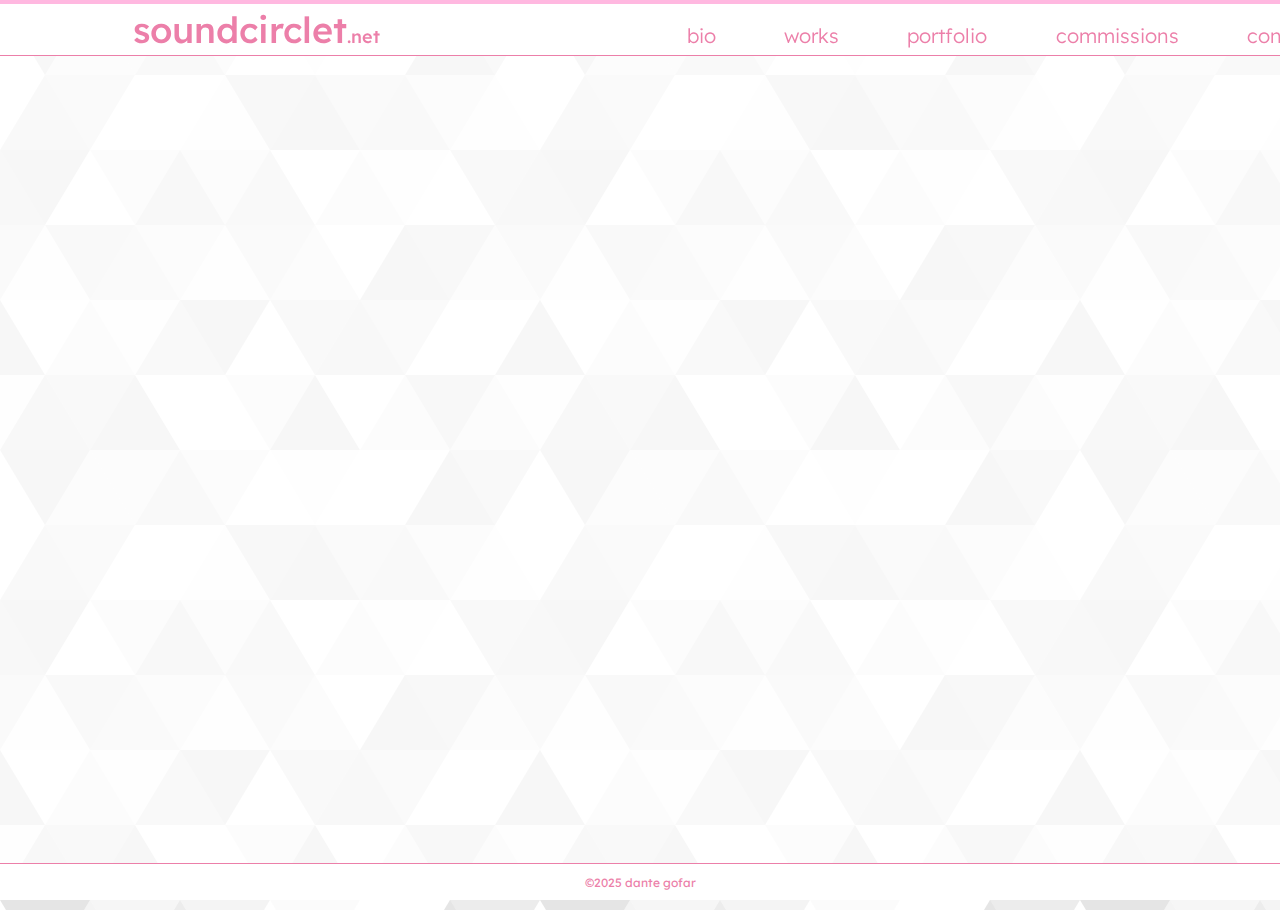
<file: index.html>
<!DOCTYPE html>
<html>
  <head>
    <title>SoundCirclet Music</title>
    <!-- loading google fonts-->
    <link rel="preconnect" href="https://fonts.googleapis.com">
    <link rel="preconnect" href="https://fonts.gstatic.com" crossorigin>
    <link href="https://fonts.googleapis.com/css2?family=Lexend:wght@100..900&family=Montserrat:ital,wght@0,100..900;1,100..900&family=Roboto:ital,wght@0,100..900;1,100..900&display=swap" rel="stylesheet">
    
    <!-- loading stylesheets-->
    <link rel="stylesheet" href="styles/general.css">
    <link rel="stylesheet" href="styles/header.css">
    <link rel="stylesheet" href="styles/home.css">
    <link rel="stylesheet" href="styles/animation.css">

  </head>
  <body>
    <header class="header">
      <div class="logo-container">
        <a href="index.html" class="website-logo">soundcirclet<span style="font-size: 18px;">.net</a></span>
      </div>
        <nav class="header-navbar">
          <a href="biography.html" class="header-button">bio</a>
          <a href="works.html" class="header-button">works</a>
          <a href="portfolio.html" class="header-button">portfolio</a>
          <a href="commissions.html" class="header-button">commissions</a>
          <a href="contact.html" class="header-button">contact</a>
        </nav>
    </header>

    <main>
      <div class="grid-container">
        <div class="textbox-1">
          <div class="body-title">soundcirclet music</div>
          <p class="body-subtitle">dante gofar - media composer / music producer</p>
          <div class="body-graphic">
            <span class="square-figure-1"></span>
          </div>
          <p class="body-paragraph">
            I'm dante, composer and sound designer for visual media.
            <br>
            I also produce music under the alias "SoundCirclet".
            <br>
            This is the official website for all of my music-related work.
            <br>
            Site will be updated regularly.
          </p>
        </div>

        <div class="textbox-2">
           <div class="spotify-player">
           </div>
        </div>
      </div>
      <div class="background-fill"></div>
    </main>

    <footer>
      <p>©2025 dante gofar</p>
    </footer>

  </body>
</html>
</file>
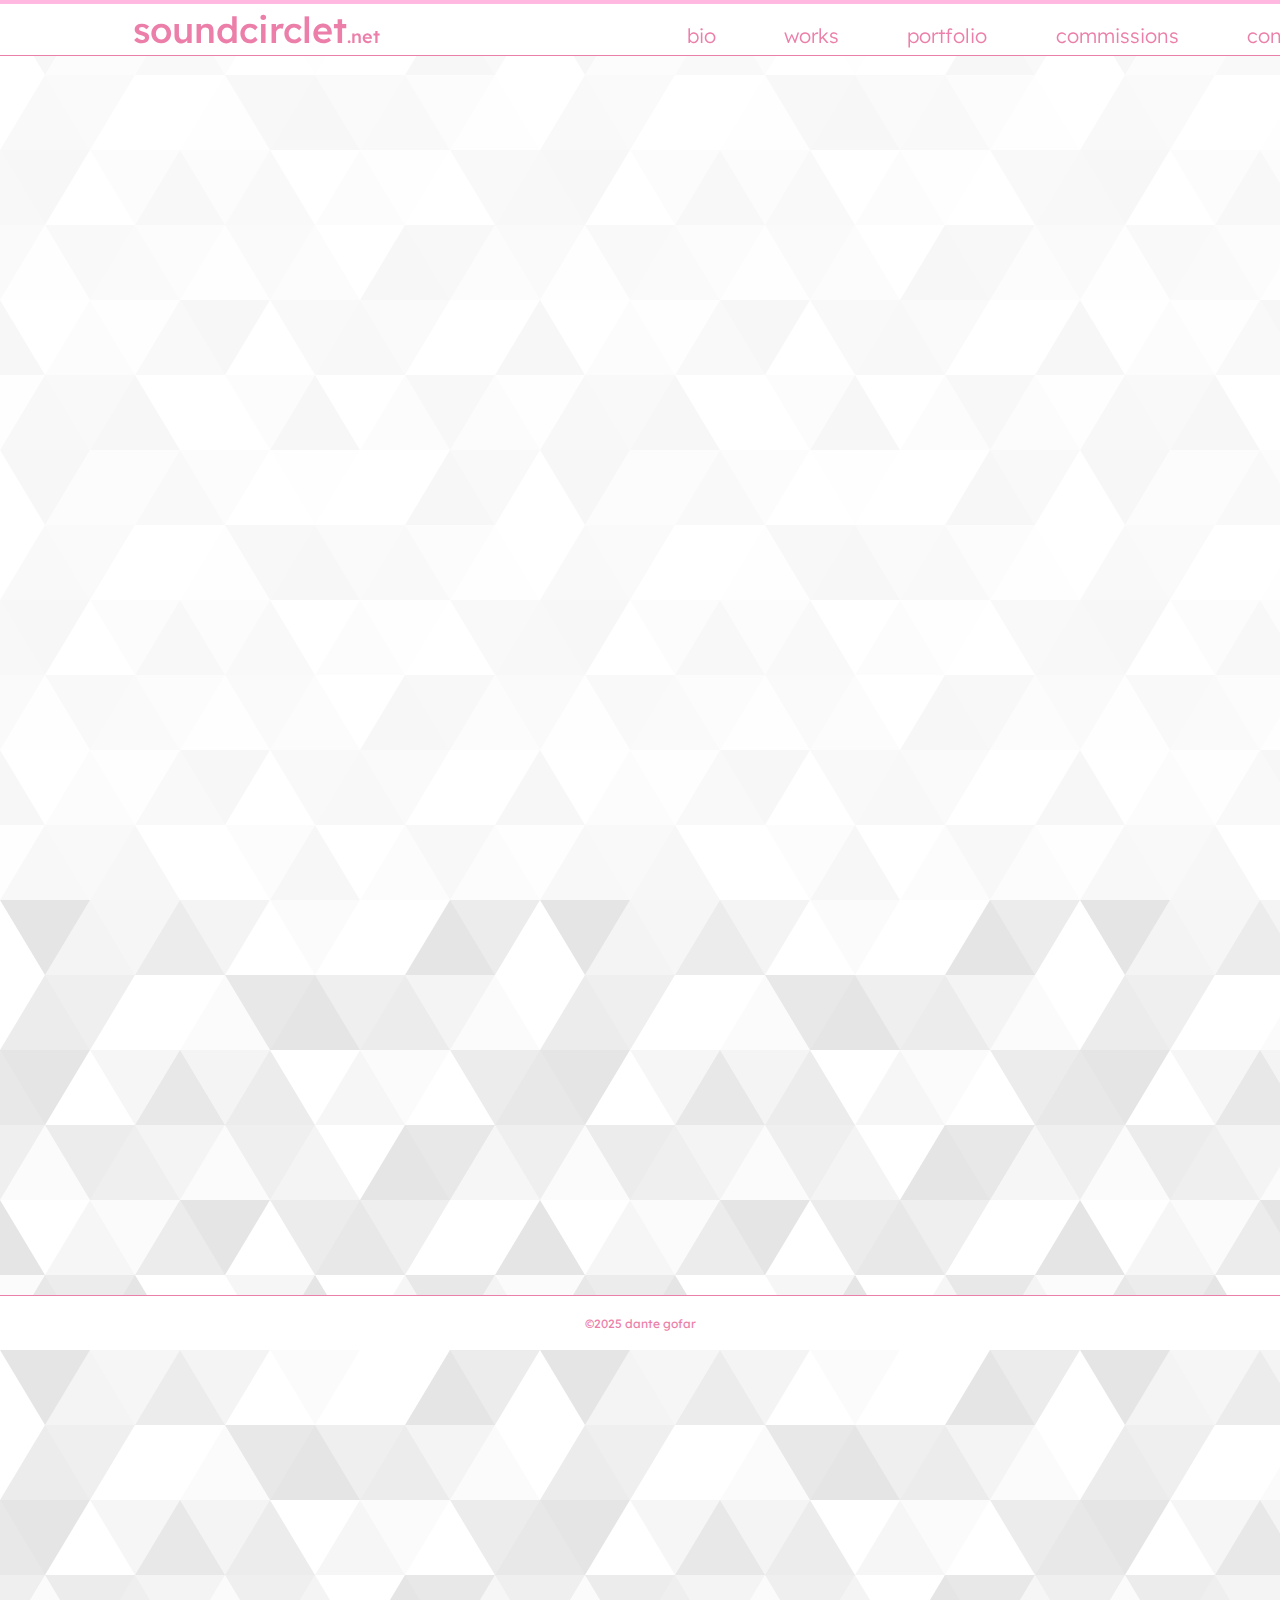
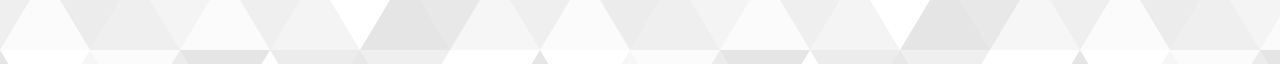
<file: biography.html>
<!DOCTYPE html>
<html>
  <head>
    <title>SoundCirclet Music</title>
    <!-- loading google fonts-->
    <link rel="preconnect" href="https://fonts.googleapis.com">
    <link rel="preconnect" href="https://fonts.gstatic.com" crossorigin>
    <link href="https://fonts.googleapis.com/css2?family=Lexend:wght@100..900&family=Montserrat:ital,wght@0,100..900;1,100..900&family=Roboto:ital,wght@0,100..900;1,100..900&display=swap" rel="stylesheet">
    
    <!-- loading stylesheets-->
    <link rel="stylesheet" href="styles/general.css">
    <link rel="stylesheet" href="styles/header.css">
    <link rel="stylesheet" href="styles/bio.css">
    <link rel="stylesheet" href="styles/animation.css">

  </head>
  <body>
    <header class="header">
      <div class="logo-container">
        <a href="index.html" class="website-logo">soundcirclet<span style="font-size: 50%;">.net</span></a>
      </div>
        <nav class="header-navbar">
          <a href="biography.html" class="header-button">bio</a>
          <a href="works.html" class="header-button">works</a>
          <a href="portfolio.html" class="header-button">portfolio</a>
          <a href="commissions.html" class="header-button">commissions</a>
          <a href="contact.html" class="header-button">contact</a>
        </nav>
    </header>

    <div class="page-transition">
    </div>

    <main>
      <div class="grid-container">
        <div class="textbox-1">
          <div class="body-title">biography</div>
          <p class="body-subtitle">All about me!</p>
          <div class="body-graphic">
            <span class="square-figure-1"></span>
          </div>
          <p class="body-paragraph">
            dante gofar is a composer and music producer from Jakarta, Indonesia. His music blurs the lines between acoustic and electronic, seamlessly blending elements of jazz, rock, folk, and EDM into his own unique, melody-driven style.
            <br>
            <br>
            His musical journey started in his childhood, where he was fed a steady diet of music from all over the world thanks to his parents. 
            Whether it was Indonesian pop songs, 2000s techno and trance, Celtic folk, french house and disco, music was always a part of his life 
            growing up, eventually lending to his versatility across different styles and genres. However, it was video game music that truly sparked 
            his passion for the craft and pushed him to pursue music composition as something that would later become more than just a hobby.
            <br>
            <br>
            As a music producer, he creates original electronic music under the alias "SoundCirclet".
            He has produced several works in the Japanese electronic music scene, including being featured in AD: TRANCE 7  and AD: TRANCE 9, 
            two installments in a series of trance compilation albums by Japanese independent record label Diverse System. His remix of Intergalactic 
            Bound by Yunosuke and CircusP won the grand prize of the MIKUEXPO 10th Anniversary Remix Contest, hosted by Crypton Future Media. 
            He can also be heard as part of the music video game UNBEATABLE [white label], for which he contributed a remix of the song Empty Diary by Peak Divide.
            <br>
            <br>
            Currently, he is composing the music for a number of independent video games, and is also 
            working on an upcoming album to be released under their original artist name, SoundCirclet in 2025.
            <br>
            <br>
            When not working as a composer or music producer, he is a performing drummer, percussionist, as well as an Irish whistle player.
          </p>
        </div>

        <div class="textbox-2">
           <div class="spotify-player">
           </div>
        </div>
        
      </div>
      <div class="background-fill"></div>
      
      <div class="scrolling-text-container">
        <div class="scrolling-text">
          <div class="scrolling-text-track">biography biography biography biography</div>
        </div>
      </div>
      
    </main>

    <footer>
      <p>©2025 dante gofar</p>
    </footer>

  </body>
</html>
</file>
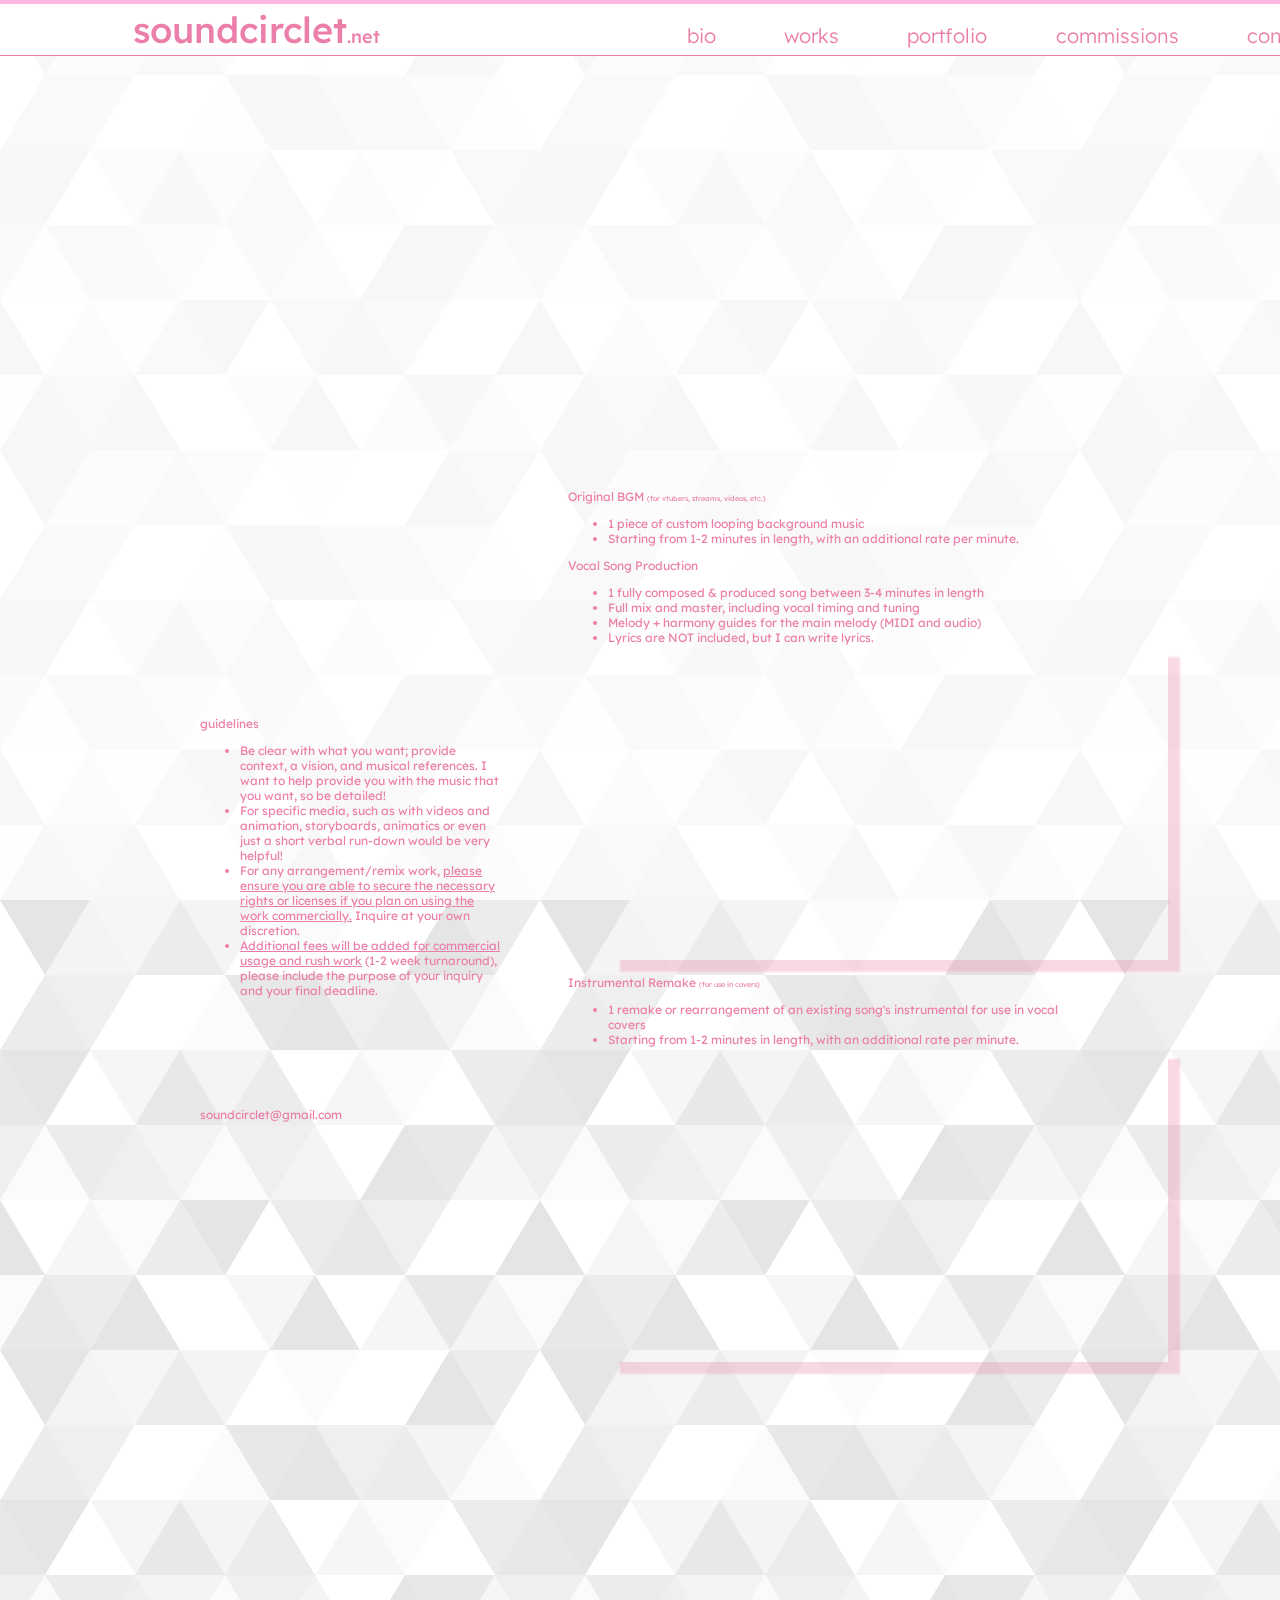
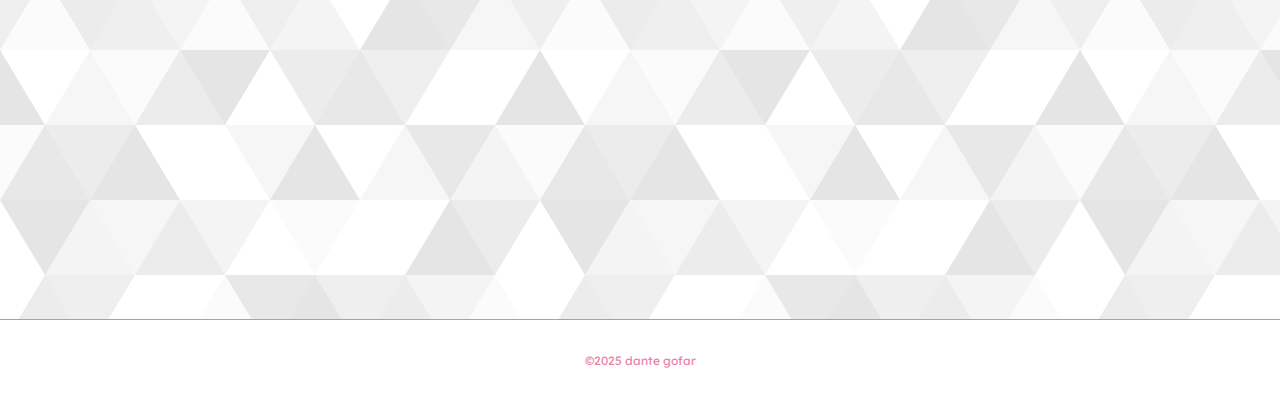
<file: commissions.html>
<!DOCTYPE html>
<html>
  <head>
    <title>SoundCirclet Music</title>
    <!-- loading google fonts-->
    <link rel="preconnect" href="https://fonts.googleapis.com">
    <link rel="preconnect" href="https://fonts.gstatic.com" crossorigin>
    <link href="https://fonts.googleapis.com/css2?family=Lexend:wght@100..900&family=Montserrat:ital,wght@0,100..900;1,100..900&family=Roboto:ital,wght@0,100..900;1,100..900&display=swap" rel="stylesheet">
    
    <!-- loading stylesheets-->
    <link rel="stylesheet" href="styles/general.css">
    <link rel="stylesheet" href="styles/header.css">
    <link rel="stylesheet" href="styles/commissions.css">
    <link rel="stylesheet" href="styles/animation.css">

  </head>
  <body>
    <header class="header">
      <div class="logo-container">
        <a href="index.html" class="website-logo">soundcirclet<span style="font-size: 50%;">.net</span></a>
      </div>
        <nav class="header-navbar">
          <a href="biography.html" class="header-button">bio</a>
          <a href="works.html" class="header-button">works</a>
          <a href="portfolio.html" class="header-button">portfolio</a>
          <a href="commissions.html" class="header-button">commissions</a>
          <a href="contact.html" class="header-button">contact</a>
        </nav>
    </header>

    <div class="page-transition">
    </div>

    <main>
      <div class="grid-container">
        <div class="title-box">
          <div class="body-title">commissions</div>
            <p class="body-subtitle">Let's work together!</p>
              <div class="body-graphic">
                <span class="square-figure-1"></span>
              </div>
        </div>

        <div class="column-grid">
          <div class="textbox-1">
            <p class="body-header1">commission status: <span style="color: #7fec9a">open</span></p>
            <div class="body-graphic"></div>
            <p class="body-paragraph">
              Individual commission requests are <span style="font-weight:bold">open.</span><br>
              Incoming inquiries will be responded to as soon as possible.
            </p>
             <p class="body-header2">guidelines</p>
             <ul>
              <li>Be clear with what you want; provide context, a vision, and musical references. I want to help provide you with the music that you want, so be detailed!</li>
              <li>For specific media, such as with videos and animation, storyboards, animatics or even just a short verbal run-down would be very helpful!</li>
              <li>For any arrangement/remix work, <span style="text-decoration: underline;">please ensure you are able to secure the necessary rights or licenses if you plan on using the work commercially.</span> Inquire at your own discretion.</li>
              <li><span style="text-decoration: underline;">Additional fees will be added for commercial usage and rush work</span> (1-2 week turnaround), please include the purpose of your inquiry and your final deadline.</li>
            </ul>
            <p class="body-paragraph" style="font-size: 1.25rem; font-weight:400;">
              Please send all work and commission inquiries to:
            </p>
            <div class="contact-box">
              <a href="mailto:soundcirclet@gmail.com">soundcirclet@gmail.com</a>
            </div>

          </div>

          <div class="textbox-2">
            <p class="body-header1">commission services</p>
            <div class="body-graphic"></div>
            <p class="body-header2">Original BGM <span style="font-size: 60%">(for vtubers, streams, videos, etc.)</span></p>
              <ul> 
                <li>1 piece of custom looping background music</li>
                <li>Starting from 1-2 minutes in length, with an additional rate per minute.</li>
              </ul>
            <p class="body-header2">Vocal Song Production</p>
              <ul> 
                <li>1 fully composed & produced song between 3-4 minutes in length</li>
                <li>Full mix and master, including vocal timing and tuning</li>
                <li>Melody + harmony guides for the main melody (MIDI and audio)</li>
                <li>Lyrics are NOT included, but I can write lyrics.</li>
                <div class="video-example">
                  <iframe width="560" height="315" src="https://www.youtube.com/embed/84UfQLzYWws?si=JVmFxU1ySdh8m2T_" 
                  title="YouTube video player" frameborder="0" allow="accelerometer; autoplay; clipboard-write; 
                  encrypted-media; gyroscope; picture-in-picture; web-share" referrerpolicy="strict-origin-when-cross-origin" allowfullscreen>
                  </iframe>
                </div>
              </ul>
            <p class="body-header2">Instrumental Remake <span style="font-size: 60%">(for use in covers)</span></p>
              <ul> 
                <li>1  remake or rearrangement of an existing song's instrumental for use in vocal covers</li>
                <li>Starting from 1-2 minutes in length, with an additional rate per minute.</li>
                <div class="video-example">
                  <iframe width="560" height="315" src="https://www.youtube.com/embed/9dTFfCb-Huo?si=mdc-eqE2ZZUWjQTi" 
                  title="YouTube video player" frameborder="0" allow="accelerometer; autoplay; clipboard-write; 
                  encrypted-media; gyroscope; picture-in-picture; web-share" referrerpolicy="strict-origin-when-cross-origin" allowfullscreen>
                  </iframe>
                </div>
              </ul>
          </div>
        </div>
      </div>
      <div class="background-fill"></div>
      
      <div class="scrolling-text-container">
        <div class="scrolling-text">
          <div class="scrolling-text-track">commissions commissions commissions commissions</div>
        </div>
      </div>
      
    </main>

    <footer>
      <p>©2025 dante gofar</p>
    </footer>

  </body>
</html>
</file>
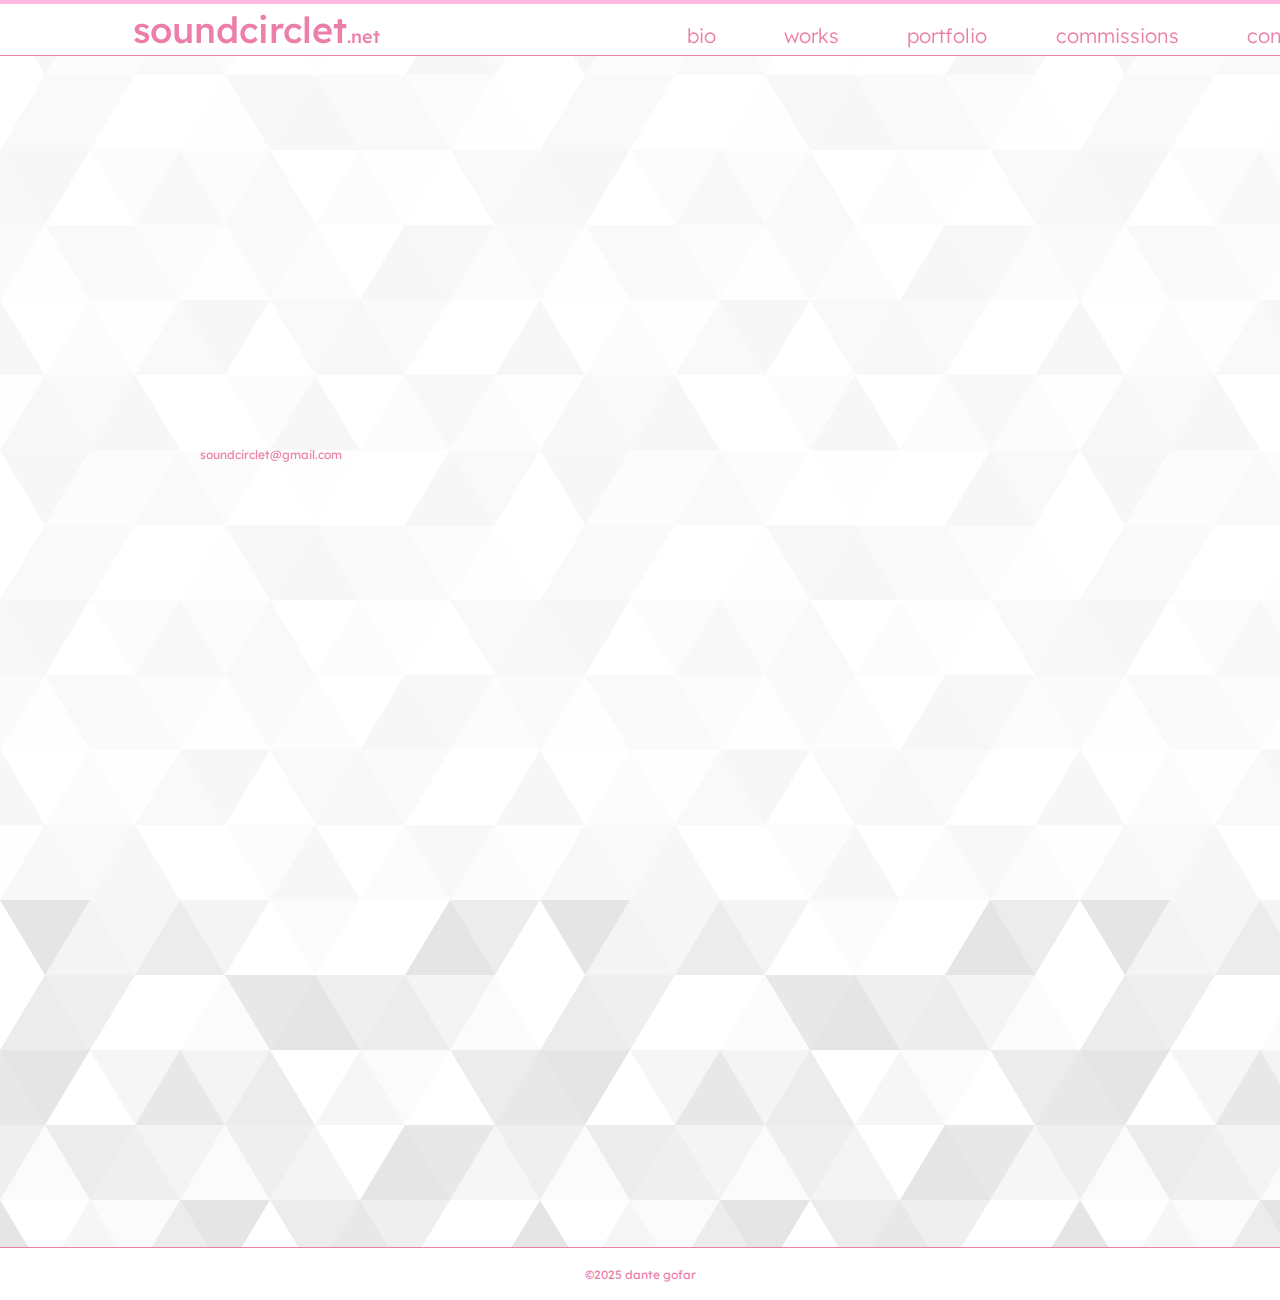
<file: contact.html>
<!DOCTYPE html>
<html>
  <head>
    <title>SoundCirclet Music</title>
    <!-- loading google fonts-->
    <link rel="preconnect" href="https://fonts.googleapis.com">
    <link rel="preconnect" href="https://fonts.gstatic.com" crossorigin>
    <link href="https://fonts.googleapis.com/css2?family=Lexend:wght@100..900&family=Montserrat:ital,wght@0,100..900;1,100..900&family=Roboto:ital,wght@0,100..900;1,100..900&display=swap" rel="stylesheet">
    
    <!-- loading stylesheets-->
    <link rel="stylesheet" href="styles/header.css">
    <link rel="stylesheet" href="styles/contactpage.css">
    <link rel="stylesheet" href="styles/animation.css">
    <link rel="stylesheet" href="styles/general.css">
    
    <meta name="viewport" content="width=device-width, initial-scale=1.0"> 

  </head>
  <body>
    <header class="header">
      <div class="logo-container">
        <a href="/" class="website-logo">soundcirclet<span style="font-size: 50%;">.net</span></a>
      </div>
        <nav class="header-navbar">
          <a href="biography" class="header-button">bio</a>
          <a href="works" class="header-button">works</a>
          <a href="portfolio" class="header-button">portfolio</a>
          <a href="commissions" class="header-button">commissions</a>
          <a href="contact" class="header-button">contact</a>
        </nav>
    </header>

    <header class="mobile-header">
      <div class="logo-container">
        <a href="/" class="website-logo">soundcirclet<span style="font-size: 50%;">.net</a></span>
      </div>
        <nav class="mobile-navbar">
          <a href="biography" class="header-button">bio</a>
          <a href="works" class="header-button">works</a>
          <a href="portfolio" class="header-button">portfolio</a>
          <a href="commissions" class="header-button">commissions</a>
          <a href="contact" class="header-button">contact</a>
        </nav>
      <div class="hamburger">
        <span class="bar"></span>
        <span class="bar"></span>
        <span class="bar"></span>
      </div>
    </header>
    
    <main>
      <div class="grid-container">
        <div class="textbox-1">
          <div class="body-title">contact</div>
          <p class="body-subtitle">Let's work together!</p>
          <div class="body-graphic">
            <span class="square-figure-1"></span>
          </div>
          <p class="body-paragraph">
            For questions, commissions and business requests only, please feel free to email me below:
          </p>
          <div class="contact-box">
            <a href="mailto:soundcirclet@gmail.com">soundcirclet@gmail.com</a>
          </div>
          <p class="body-paragraph">
            <span style="font-weight:bold;">Discord ID: </span>@soundcirclet<br>
            Friend requests are only accepted if you are looking to get in contact regarding a commission, any incoming requests will otherwise be refused.
          </p>
        </div>

        <div class="textbox-2">
           <div class="spotify-player">
           </div>
        </div>
        
      </div>
      <div class="background-fill"></div>
      
      <div class="scrolling-text-container">
        <div class="scrolling-text">
          <div class="scrolling-text-track">contact contact contact contact contact</div>
        </div>
      </div>
      
    </main>

    <footer>
      <p>©2025 dante gofar</p>
    </footer>

    <script src="hamburger.js"></script>
  </body>
</html>
</file>
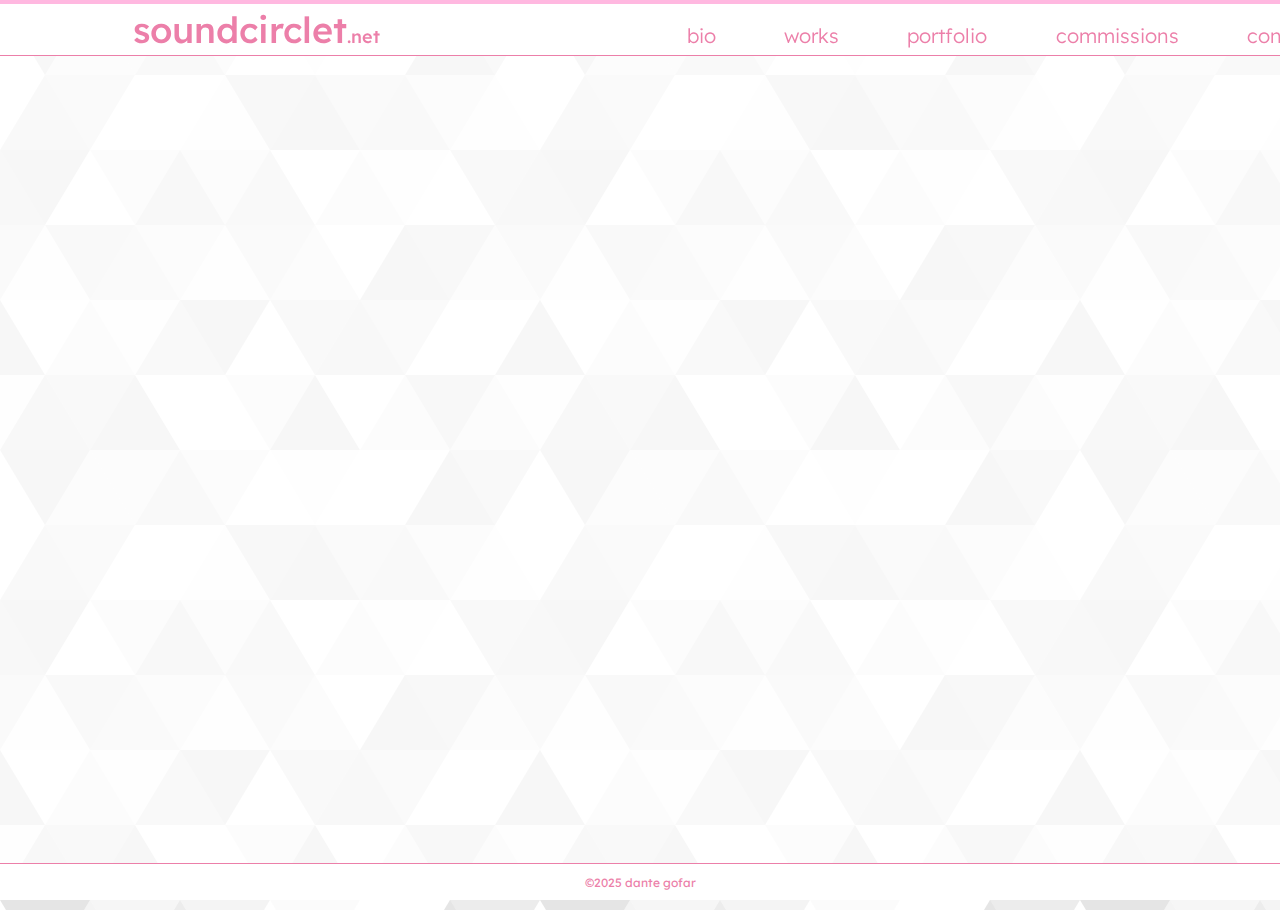
<file: home.html>
<!DOCTYPE html>
<html>
  <head>
    <title>SoundCirclet Music</title>
    <!-- loading google fonts-->
    <link rel="preconnect" href="https://fonts.googleapis.com">
    <link rel="preconnect" href="https://fonts.gstatic.com" crossorigin>
    <link href="https://fonts.googleapis.com/css2?family=Lexend:wght@100..900&family=Montserrat:ital,wght@0,100..900;1,100..900&family=Roboto:ital,wght@0,100..900;1,100..900&display=swap" rel="stylesheet">
    
    <!-- loading stylesheets-->
    <link rel="stylesheet" href="styles/general.css">
    <link rel="stylesheet" href="styles/header.css">
    <link rel="stylesheet" href="styles/home.css">
    <link rel="stylesheet" href="styles/animation.css">

  </head>
  <body>
    <header class="header">
      <div class="logo-container">
        <a href="index.html" class="website-logo">soundcirclet<span style="font-size: 50%;">.net</a></span>
      </div>
        <nav class="header-navbar">
          <a href="biography.html" class="header-button">bio</a>
          <a href="works.html" class="header-button">works</a>
          <a href="portfolio.html" class="header-button">portfolio</a>
          <a href="commissions.html" class="header-button">commissions</a>
          <a href="contact.html" class="header-button">contact</a>
        </nav>
    </header>

    <main>
      <div class="grid-container">
        <div class="textbox-1">
          <div class="body-title">soundcirclet music</div>
          <p class="body-subtitle">dante gofar - media composer / music producer</p>
          <div class="body-graphic">
            <span class="square-figure-1"></span>
          </div>
          <p class="body-paragraph">
            I'm dante, composer and sound designer for visual media.
            <br>
            I also produce music under the alias "SoundCirclet".
            <br>
            This is the official website for all of my music-related work.
            <br>
            Site will be updated regularly.
          </p>
        </div>

        <div class="textbox-2">
           <div class="spotify-player">
           </div>
        </div>
      </div>
      <div class="background-fill"></div>
    </main>

    <footer>
      <p>©2025 dante gofar</p>
    </footer>

  </body>
</html>
</file>
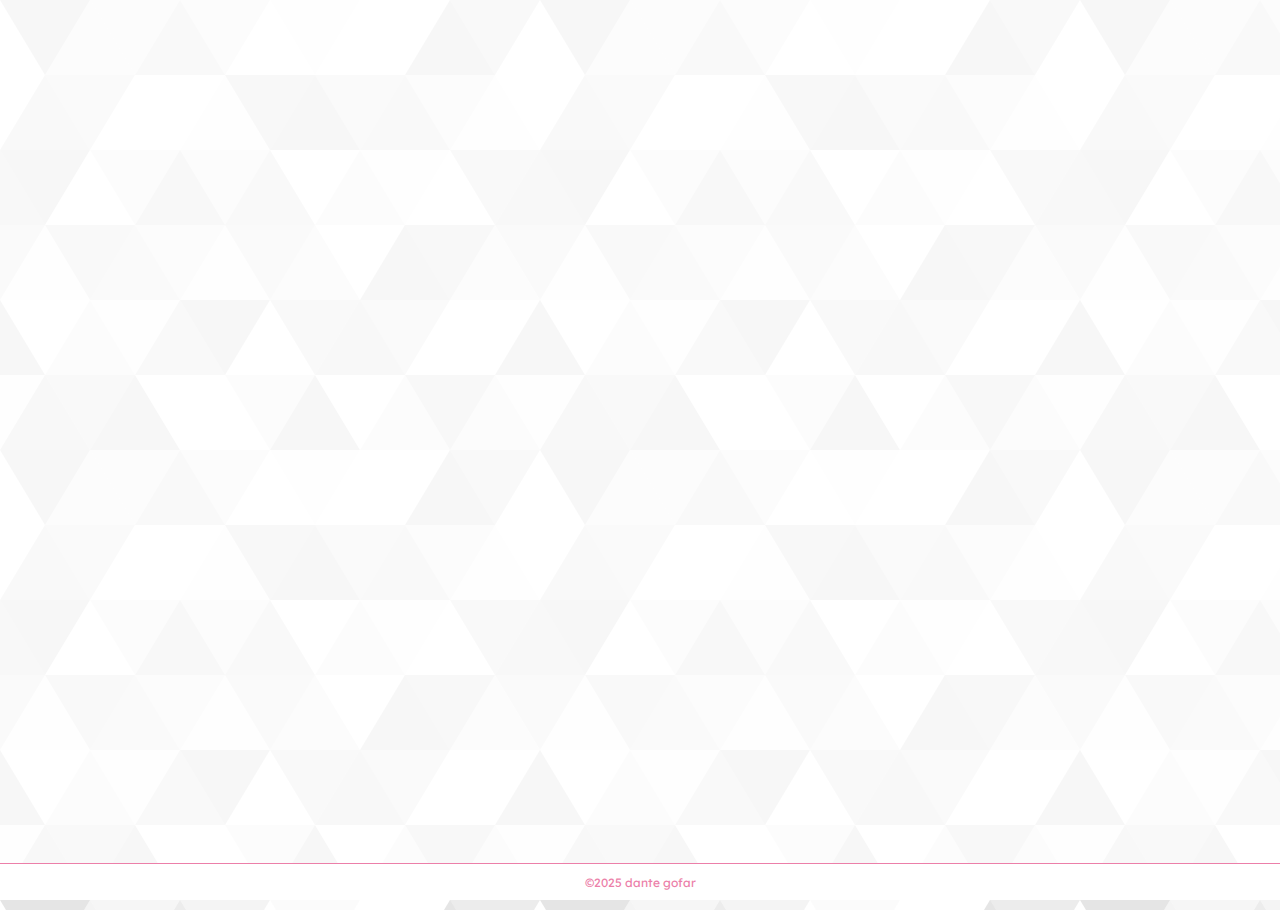
<file: landing.html>
<!DOCTYPE html>
<html>
  <head>
    <title>SoundCirclet Music</title>
    <!-- loading google fonts-->
    <link rel="preconnect" href="https://fonts.googleapis.com">
    <link rel="preconnect" href="https://fonts.gstatic.com" crossorigin>
    <link href="https://fonts.googleapis.com/css2?family=Lexend:wght@100..900&family=Montserrat:ital,wght@0,100..900;1,100..900&family=Roboto:ital,wght@0,100..900;1,100..900&display=swap" rel="stylesheet">
    
    <!-- loading stylesheets-->
    <link rel="stylesheet" href="styles/general.css">
    <link rel="stylesheet" href="styles/landing.css">
    <link rel="stylesheet" href="styles/animation.css">

  </head>
  <body>

    <main>
      <div class="grid-container">
        <div class="textbox-1">
          <div class="body-title">soundcirclet music</div>
          <p class="body-subtitle">dante gofar - media composer / music producer</p>
          <div class="body-graphic">
            <span class="square-figure-1"></span>
          </div>
          <p class="body-paragraph">
            under construction, please check back soon!
          </p>
          <div class="social-bar">
            <div class="icon-container">
              <a href="https://twitter.com/SoundCirclet" target="_blank" title="Twitter">
                <img src="assets/social icons/Twitter_black.svg" class="social-icon">
              </a>
            </div>
            <div class="icon-container">
              <a href="https://www.youtube.com/@SoundCirclet" target="_blank" title="YouTube Channel">
                <img src="assets/social icons/Youtube_black.svg" class="social-icon">
              </a>
            </div>
            <div class="icon-container">
              <a href="https://soundcloud.com/sc_dante" target="_blank" title="SoundCloud">
                <img src="assets/social icons/Soundcloud_black.svg" class="social-icon">
              </a>
            </div>
            <div class="icon-container">
              <a href="https://open.spotify.com/intl-ja/artist/6CoLwCySMSJpmgxFcqMmkX" title="Spotify" target="_blank">
                <img src="assets/social icons/Spotify_black.svg" class="social-icon">
              </a>
            </div>
            <div class="icon-container">
              <a href="https://soundcirclet.bandcamp.com" target="_blank" title="BandCamp">
                <img src="assets/social icons/Bandcamp_black.svg" class="social-icon">
              </a>
            </div>

          </div>
        </div>
      </div>
      <div class="background-fill"></div>
    </main>

    <footer>
      <p>©2025 dante gofar</p>
    </footer>

  </body>
</html>
</file>
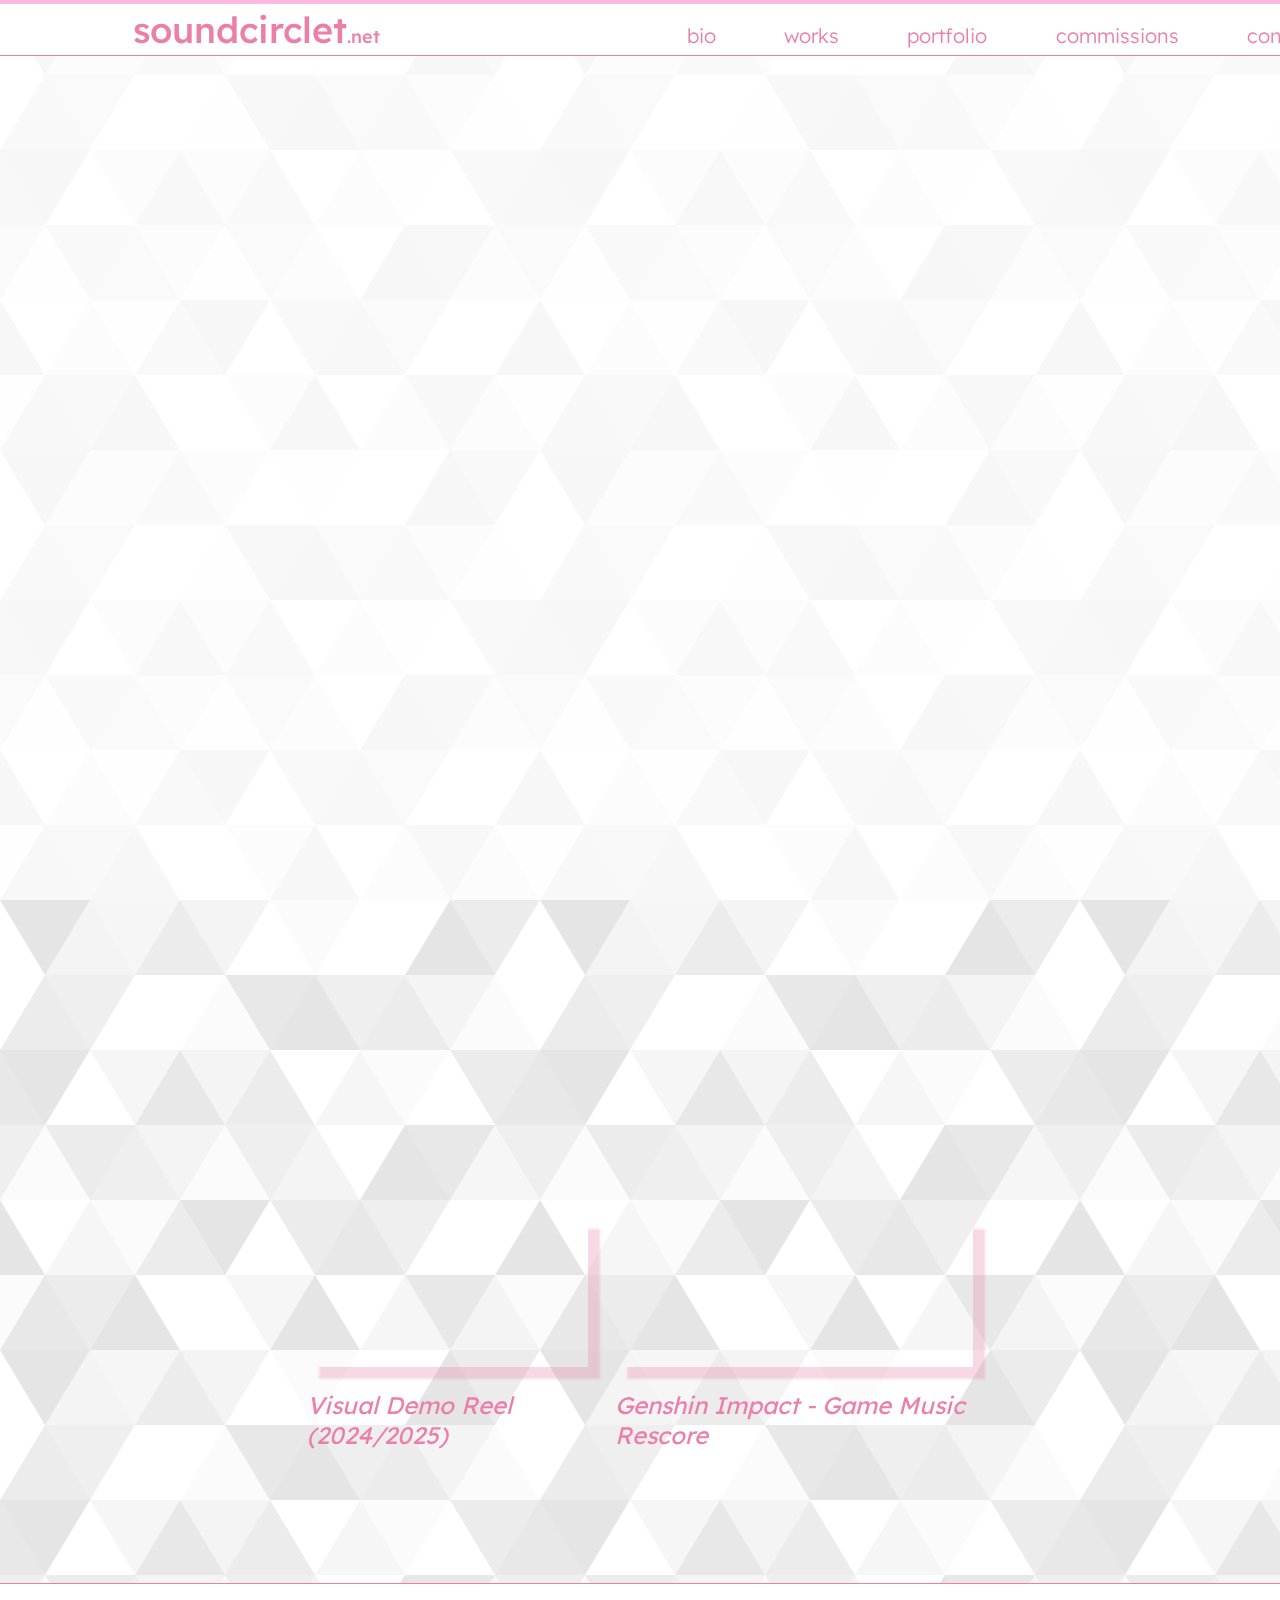
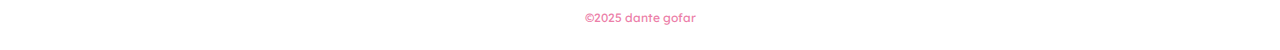
<file: portfolio.html>
<!DOCTYPE html>
<html>
  <head>
    <title>SoundCirclet Music</title>
    <!-- loading google fonts-->
    <link rel="preconnect" href="https://fonts.googleapis.com">
    <link rel="preconnect" href="https://fonts.gstatic.com" crossorigin>
    <link href="https://fonts.googleapis.com/css2?family=Lexend:wght@100..900&family=Montserrat:ital,wght@0,100..900;1,100..900&family=Roboto:ital,wght@0,100..900;1,100..900&display=swap" rel="stylesheet">
    
    <!-- loading stylesheets-->
    <link rel="stylesheet" href="styles/header.css">
    <link rel="stylesheet" href="styles/portfolio.css">
    <link rel="stylesheet" href="styles/animation.css">
    <link rel="stylesheet" href="styles/general.css">

    <meta name="viewport" content="width=device-width, initial-scale=1.0"> 

  </head>
  <body>
    <header class="header">
      <div class="logo-container">
        <a href="/" class="website-logo">soundcirclet<span style="font-size: 50%;">.net</span></a>
      </div>
        <nav class="header-navbar">
          <a href="biography" class="header-button">bio</a>
          <a href="works" class="header-button">works</a>
          <a href="portfolio" class="header-button">portfolio</a>
          <a href="commissions" class="header-button">commissions</a>
          <a href="contact" class="header-button">contact</a>
        </nav>
    </header>

    <header class="mobile-header">
      <div class="logo-container">
        <a href="/" class="website-logo">soundcirclet<span style="font-size: 50%;">.net</a></span>
      </div>
        <nav class="mobile-navbar">
          <a href="biography" class="header-button">bio</a>
          <a href="works" class="header-button">works</a>
          <a href="portfolio" class="header-button">portfolio</a>
          <a href="commissions" class="header-button">commissions</a>
          <a href="contact" class="header-button">contact</a>
        </nav>
      <div class="hamburger">
        <span class="bar"></span>
        <span class="bar"></span>
        <span class="bar"></span>
      </div>
    </header>

    <main>
      <div class="grid-container">
        <div class="textbox-1">
          <div class="body-title">portfolio</div>
          <p class="body-subtitle">Various examples of my work in different styles</p>
          <div class="body-graphic">
            <span class="square-figure-1"></span>
          </div>
          <p class="body-paragraph">
            <!-- ReelCrafter reel: Demo Reel #1 -->
            <iframe
              width="100%"
              height="600"
              scrolling="no"
              frameborder="no"
              src="https://play.reelcrafter.com/embed/660d1d87-3c99-4d63-b4fc-5e6f5c73208e">
            </iframe>
          </p>
        </div>
        <div class="textbox-2">
          <p class="body-header1">video demonstrations</p>
          <div class="body-graphic"></div>
          <div class="video-container">
            <div class="video-example"> 
              <iframe width="100%" height="100%" src="https://www.youtube.com/embed/TtuxLsrorEg?si=9k8nYJl5G2izOCJB" 
              title="YouTube video player" frameborder="0" allow="accelerometer; autoplay; clipboard-write; 
              encrypted-media; gyroscope; picture-in-picture; web-share" referrerpolicy="strict-origin-when-cross-origin" 
              allowfullscreen></iframe>
              <p class="video-title">Visual Demo Reel (2024/2025)</p>
            </div>
            
            <div class="video-example">
              <iframe width="100%" height="100%" src="https://www.youtube.com/embed/EO71DUlw-oE?si=hPh_a46gPPmnuAQe" 
              title="YouTube video player" frameborder="0" allow="accelerometer; autoplay; clipboard-write; 
              encrypted-media; gyroscope; picture-in-picture; web-share" referrerpolicy="strict-origin-when-cross-origin" 
              allowfullscreen></iframe>
              <p class="video-title">Genshin Impact - Game Music Rescore </p>
            </div>
          </div>
        </div>

      </div>
      <div class="background-fill"></div>
      
      <div class="scrolling-text-container">
        <div class="scrolling-text">
          <div class="scrolling-text-track">portfolio portfolio portfolio portfolio portfolio</div>
        </div>
      </div>
      
    </main>

    <footer>
      <p>©2025 dante gofar</p>
    </footer>
    
    <script src="hamburger.js"></script>
  </body>
</html>
</file>
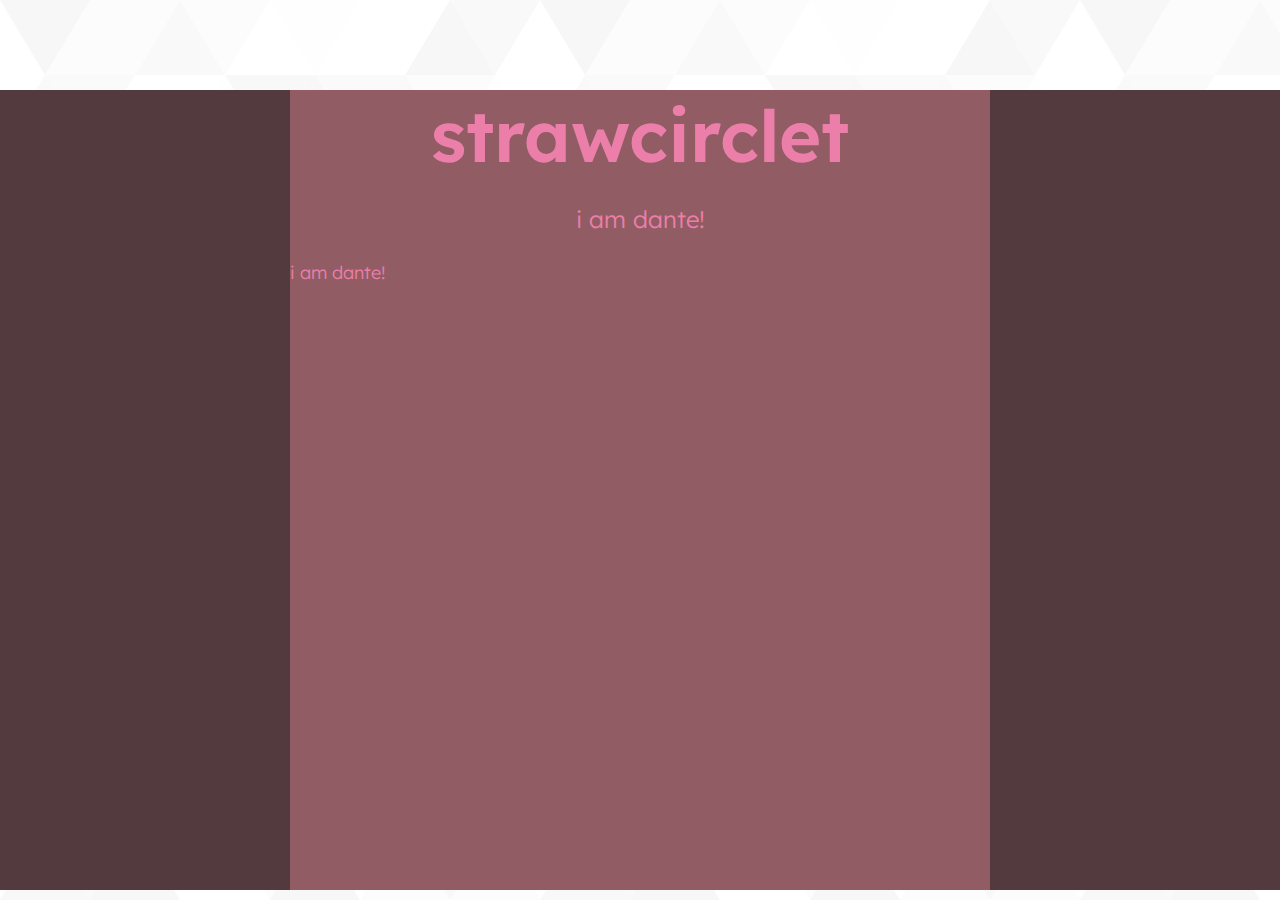
<file: strawpage.html>
<!DOCTYPE html>
<html>
  <head>
    <title>strawcirclet</title>
    <!-- loading google fonts-->
    <link rel="preconnect" href="https://fonts.googleapis.com">
    <link rel="preconnect" href="https://fonts.gstatic.com" crossorigin>
    <link href="https://fonts.googleapis.com/css2?family=Lexend:wght@100..900&family=Montserrat:ital,wght@0,100..900;1,100..900&family=Roboto:ital,wght@0,100..900;1,100..900&display=swap" rel="stylesheet">
    
    <!-- loading stylesheets-->
    <link rel="stylesheet" href="styles/strawpage.css">
  </head>
  <body>
    <main>
      <div class="grid-container">
        <div class="textbox-1">
          <div class="body-title">strawcirclet</div>
          <p class="body-subtitle">i am dante!</p>
          <p class="body-paragraph">i am dante!</p>
        </div>
      </div>
      <div class="background-fill"></div>
    </main>
  </body>
</html>
</file>
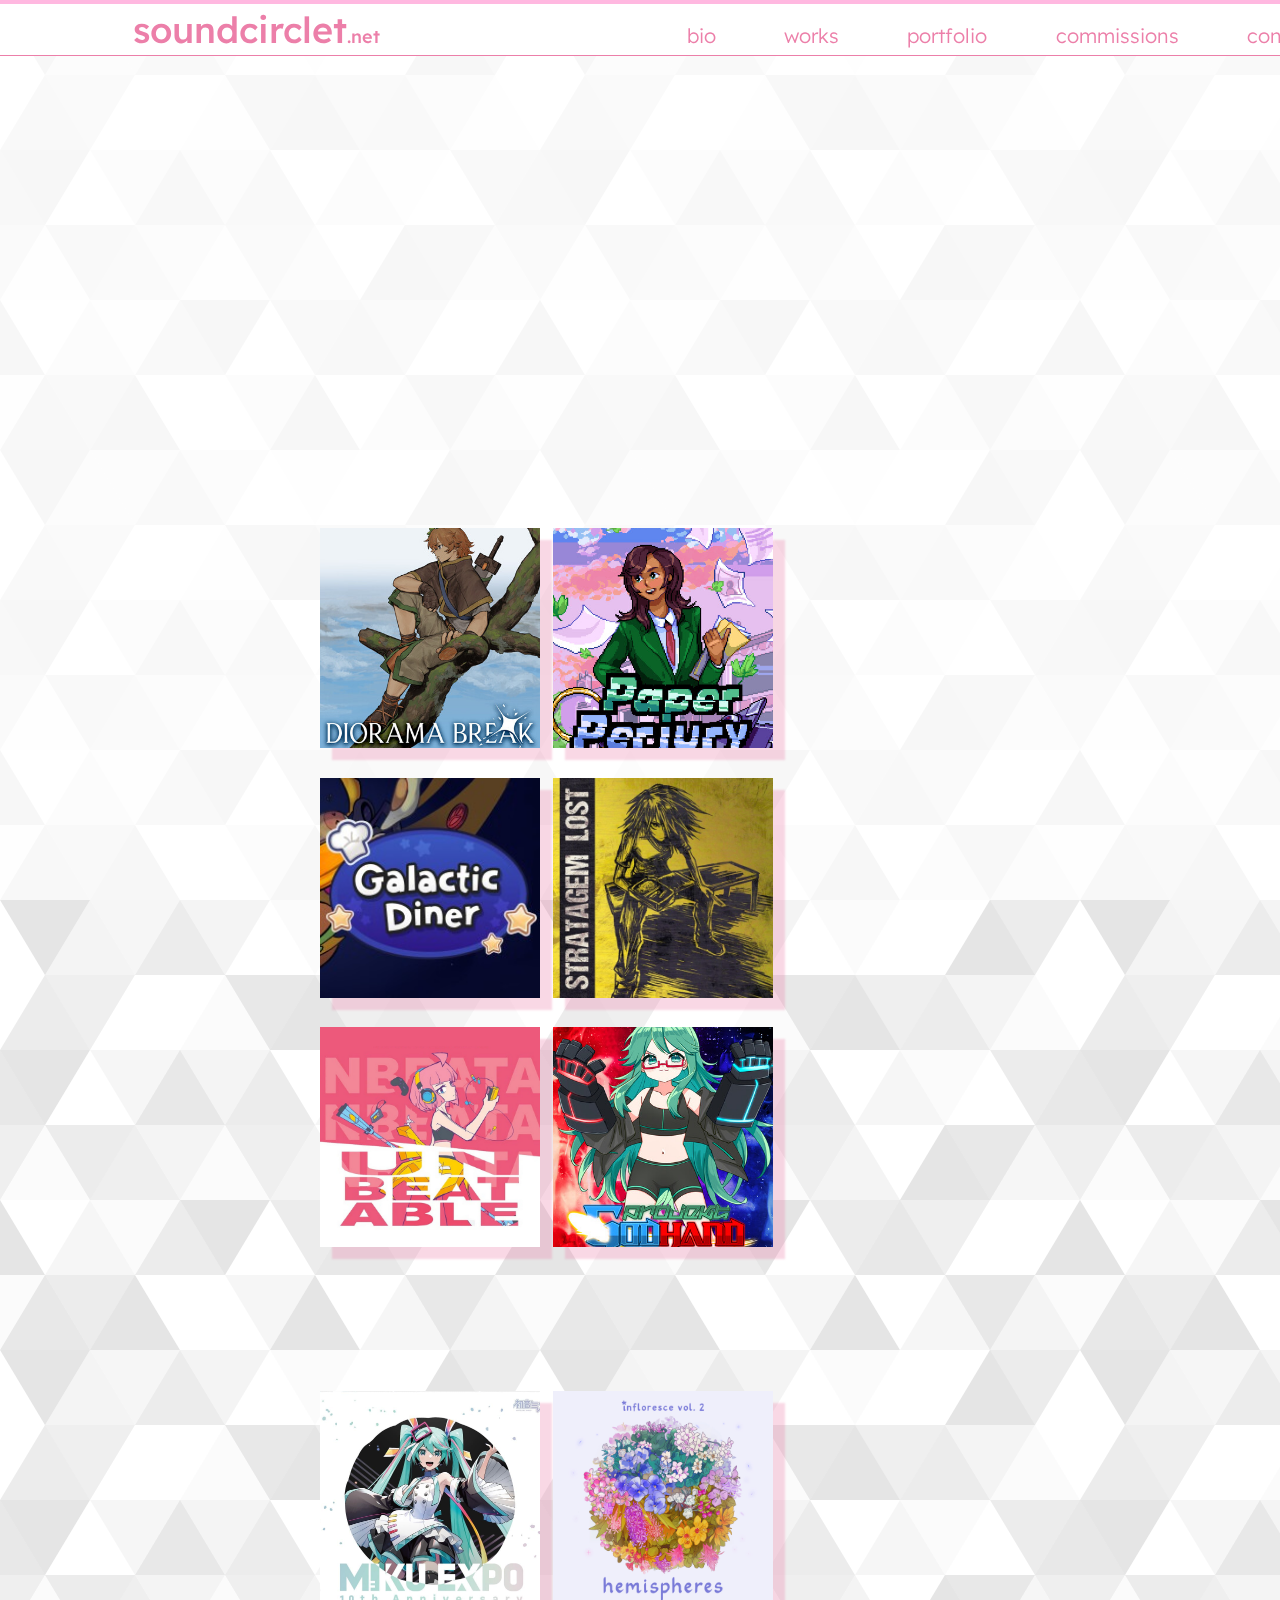
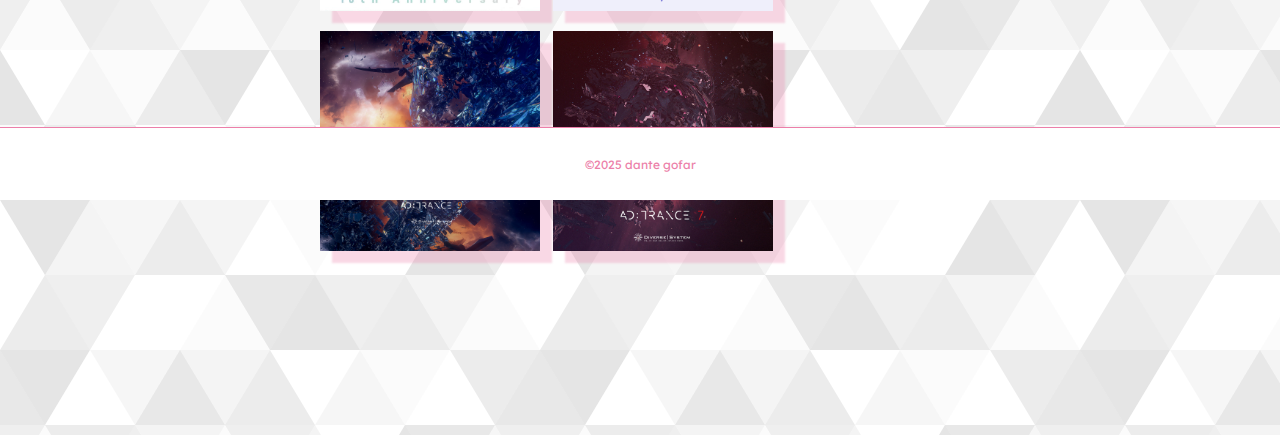
<file: works.html>
<!DOCTYPE html>
<html>
  <head>
    <title>SoundCirclet Music</title>
    <!-- loading google fonts-->
    <link rel="preconnect" href="https://fonts.googleapis.com">
    <link rel="preconnect" href="https://fonts.gstatic.com" crossorigin>
    <link href="https://fonts.googleapis.com/css2?family=Lexend:wght@100..900&family=Montserrat:ital,wght@0,100..900;1,100..900&family=Roboto:ital,wght@0,100..900;1,100..900&display=swap" rel="stylesheet">
    
    <!-- loading stylesheets-->
    <link rel="stylesheet" href="styles/header.css">
    <link rel="stylesheet" href="styles/works.css">
    <link rel="stylesheet" href="styles/animation.css">
    <link rel="stylesheet" href="styles/general.css">

    <meta name="viewport" content="width=device-width, initial-scale=1.0"> 

  </head>
  <body>
    <header class="header">
      <div class="logo-container">
        <a href="/" class="website-logo">soundcirclet<span style="font-size: 50%;">.net</span></a>
      </div>
        <nav class="header-navbar">
          <a href="biography" class="header-button">bio</a>
          <a href="works" class="header-button">works</a>
          <a href="portfolio" class="header-button">portfolio</a>
          <a href="commissions" class="header-button">commissions</a>
          <a href="contact" class="header-button">contact</a>
        </nav>
    </header>

    <header class="mobile-header">
      <div class="logo-container">
        <a href="/" class="website-logo">soundcirclet<span style="font-size: 50%;">.net</a></span>
      </div>
        <nav class="mobile-navbar">
          <a href="biography" class="header-button">bio</a>
          <a href="works" class="header-button">works</a>
          <a href="portfolio" class="header-button">portfolio</a>
          <a href="commissions" class="header-button">commissions</a>
          <a href="contact" class="header-button">contact</a>
        </nav>
      <div class="hamburger">
        <span class="bar"></span>
        <span class="bar"></span>
        <span class="bar"></span>
      </div>
    </header>
    
    <main>
      <div class="grid-container">
        <div class="textbox-1">
          <div class="body-title">works</div>
          <p class="body-subtitle">Original music, soundtracks, and other audio work</p>
          <div class="body-graphic">
            <span class="square-figure-1"></span>
          </div>

          <p class="body-header1">video games</p>
          <div class="body-graphic"></div>
          <div class="thumbnail-grid">
            <div class="thumbnail-container"> 
              <img src="/assets/images/DioramaBreakThumb.jpg" class="project-thumbnail">
              <a href="https://store.steampowered.com/app/1919600/Paper_Perjury/">
                <div class="thumbnail-overlay">
                  <p class="overlay-text">
                    Diorama Break <br>
                    <span style="font-size: 80%;">Studio Massimo Gauthier</span><br>
                    <span class="overlay-description">
                      Main music composer, <br>
                      Sound designer
                    </span>
                  </p>
                </div>
              </a>
            </div>
            <div class="thumbnail-container"> 
              <img src="/assets/images/PaperPerjuryThumb.jpg" class="project-thumbnail">
              <a href="https://store.steampowered.com/app/1919600/Paper_Perjury/">
                <div class="thumbnail-overlay">
                  <p class="overlay-text">
                    Paper Perjury <br>
                    <span style="font-size: 80%;">Paper Cat Games</span><br>
                    <span class="overlay-description">
                      Music composer
                    </span>
                  </p>
                </div>
              </a>
            </div>
            <div class="thumbnail-container">
              <img src="/assets/images/GalacticDinerThumb.jpg" class="project-thumbnail">
              <a href="https://store.steampowered.com/app/1950230/Galactic_Diner/">
                <div class="thumbnail-overlay">
                  <p class="overlay-text">
                    Galactic Diner <br>
                    <span style="font-size: 80%;">Spicy Curry Games</span><br>
                    <span class="overlay-description">
                      Main music composer
                    </span>
                  </p>
                </div>
              </a>          
            </div>
            <div class="thumbnail-container">
              <img src="/assets/images/StratagemLostThumb.jpg" class="project-thumbnail">
              <a href="https://store.steampowered.com/app/3041220/Stratagem_Lost/">
                <div class="thumbnail-overlay">
                  <p class="overlay-text">
                    Stratagem Lost <br>
                    <span style="font-size: 80%;">Hybrid Fiction Games</span><br>
                    <span class="overlay-description">
                      Main music composer
                    </span>
                  </p>
                </div>
              </a>
            </div>
            <div class="thumbnail-container">
              <img src="/assets/images/unbeatableThumb.jpg" class="project-thumbnail">
              <a href="https://store.steampowered.com/app/2240620/UNBEATABLE/">
                <div class="thumbnail-overlay">
                  <p class="overlay-text">
                    UNBEATABLE <br>
                    <span style="font-size: 80%;">D-CELL GAMES</span><br>
                    <span class="overlay-description">
                      Guest remix artist
                    </span>
                  </p>
                </div>
              </a>
            </div>
            <div class="thumbnail-container">
              <img src="/assets/images/PKGodhandThumb.jpg" class="project-thumbnail">
              <a href="https://store.steampowered.com/app/2978440/PROJEKT_GODHAND/">
                <div class="thumbnail-overlay">
                  <p class="overlay-text">
                    PROJEKT GODHAND <br>
                    <span style="font-size: 80%;">Anarch Entertainment</span><br>
                    <span class="overlay-description">
                      Music Composer (Story Mode)
                    </span>
                  </p>
                </div>
              </a>
            </div>
          </div>
        </div>

        <div class="textbox-2">
          <p class="body-header1">compilation albums</p>
          <div class="body-graphic"></div>
          <div class="thumbnail-grid">
             <div class="thumbnail-container"> 
              <img src="/assets/images/MikuExpoThumb.jpg" class="project-thumbnail">
              <a href="https://mikuexpo.com/10th/remixcontest.html">
                <div class="thumbnail-overlay">
                <p class="overlay-text">
                  MIKU EXPO 10th<br>
                  Anniversary EP<br>
                  <span class="overlay-description">
                    Featured remix artist<br>
                    "Intergalactic Bound<br>
                    (SoundCirclet Remix)"
                  </span>
                </p>
              </div>
              </a>
            </div>
            <div class="thumbnail-container">
              <img src="/assets/images/Infloresce2Thumb.jpg" class="project-thumbnail">
              <a href="https://infloresce.bandcamp.com/album/infloresce-vol-2-hemispheres">
                <div class="thumbnail-overlay">
                  <p class="overlay-text">
                    Infloresce Vol.2 - <br>
                    <span style="font-size: 80%;">Hemispheres</span><br>
                    <span class="overlay-description">
                      Featured artist<br> 
                      "hyacinth"
                    </span>
                  </p>
                </div>
              </a>           
            </div>
            <div class="thumbnail-container">
              <img src="/assets/images/ADT9Thumb.jpg" class="project-thumbnail">
              <a href="https://diversesystem.bandcamp.com/album/ad-trance-9">
                <div class="thumbnail-overlay">
                  <p class="overlay-text">
                    AD: TRANCE 9 <br>
                    <span style="font-size: 80%;">Diverse System</span><br>
                    <span class="overlay-description">
                      Featured artist<br>
                      "Tempest"
                    </span>
                  </p>
                </div>
              </a>
            </div>
            <div class="thumbnail-container">
              <img src="/assets/images/ADT7Thumb.jpg" class="project-thumbnail">
              <a href="https://diversesystem.bandcamp.com/album/ad-trance-7">
                <div class="thumbnail-overlay">
                  <p class="overlay-text">
                    AD: TRANCE 7 <br>
                    <span style="font-size: 80%;">Diverse System</span><br>
                    <span class="overlay-description">
                      Featured artist<br>
                      "reFraction"
                    </span>
                  </p>
                </div>
              </a>
            </div>
          </div>
        </div>

      </div>
      <div class="background-fill"></div>
      
      <div class="scrolling-text-container">
        <div class="scrolling-text">
          <div class="scrolling-text-track">works works works works works works</div>
        </div>
      </div>
      
    </main>

    <footer>
      <p>©2025 dante gofar</p>
    </footer>

    <script src="hamburger.js"></script>
  </body>
</html>
</file>
<file: styles/general.css>
p {
  margin: 0;
}

a {
  color: inherit;
  text-decoration: none; 
}

iframe {
  box-shadow: 12px 12px 2px 0px rgba(236, 127, 169, 0.3);
}

img.project-thumbnail {
  box-shadow: 12px 12px 2px 0px rgba(236, 127, 169, 0.3);
}

body {
  display: flex;
  flex-direction: column;
  min-height: 100dvh;

  font-family: Lexend, Arial;
  font-size: 12px;
  color: #ec7fa9;

  background-image: url(../assets/large-triangles.svg);
  background-size: 540 450;
  animation: movingBackground 20s linear infinite;

  margin: 0;
}

main {
  flex: 1 0 auto;
  margin-top: 10vh;
}

.background-fill {
  width: 100%;
  height: 100%;
  z-index: 1;
  background-color: white;
  opacity: 0.7;
  position:fixed;
  margin-top: -10vh;
}

footer {
  background-color: white;
  border-top: 1px solid #ec7fa9;
  height: 4%;
  text-align: center;
  align-content: center;
  z-index: 10;
  font-size: 12px;

  margin-top: auto;
}

.page-transition {
  position: fixed;
}

/* Text formatting */

.body-title, .body-subtitle, .body-graphic, .body-paragraph, .body-header1 {
  margin-left: 20px;
  opacity: 0;
}

.body-title {
  font-size: 4.5rem;
  font-weight: 600;
  animation: elementFadeIn 1s ease 1.6s forwards;
}

.body-header1 {
  margin-top: 100px;
  font-size: 2.25rem;
  font-weight: 600;
  animation: elementFadeIn 1s ease 1.6s forwards;
}

.body-subtitle {
  font-size: 1.5rem;
  font-weight: 300;
  animation: elementFadeIn 1s ease 1.6s forwards;
}

.body-graphic {
  height: 1px;
  width: 70%;
  background-color: #ec7fa9;
  z-index: 3;

  margin-top: 2%;

  animation: lineFlyIn 1s ease forwards;
}

.body-paragraph {
  padding: 6% 0%;
  line-height:30px;
  font-size: 1.125rem;
  font-weight: 300;
  animation: elementFadeIn 1s ease 2s forwards;
}
</file>
<file: styles/header.css>
.header {
  position: fixed;
  display: flex;
  justify-content: space-between;
  z-index: 10;

  border-top: 0.5vh solid #ffb8e0;
  border-bottom: 1px solid #ec7fa9;
  background-color:white;
  height: 4vw;
  width: 100%;

  min-height: 3rem;
}

.logo-container {
  vertical-align: top;
  display: flex;
  text-align: center;
  margin: 0 10.417vw;

  width: 25rem;
  font-size: 3em;
  font-weight: 500;
}
  .website-logo {
    justify-content: center;
    align-content: center;

    cursor: pointer;
  }

.header-navbar {
  vertical-align: top;
  display: flex;
  text-align: center;
  gap: 30px;
  margin: 0 10.417vw;

  width: 40.885vw;
  font-size: 20px;
  font-weight: 300;
}

  .header-button {
    flex: 1;
    justify-content: center;
    align-content: center;

    padding: 4%;

    cursor: pointer;
    transition: opacity 200ms;
  }

  .header-button:hover {
    opacity: 0.4;

    transition: opacity 200ms;
  }

  /* Mobile Header */

  .mobile-header {
  display: none;

  position: fixed;
  display: flex;
  justify-content: space-between;
  z-index: 9;

  border-top: 0.5vh solid #ffb8e0;
  border-bottom: 1px solid #ec7fa9;
  background-color:white;
  height: 4vw;
  width: 100%;

  min-height: 3rem;
}
  .mobile-navbar {
    display: flex;
    position: fixed;
    flex-direction: column;

    width: 100%;
    left: -100%;
    top: 52px;
    gap: 5px;
    text-align: center;

    color:white;
    background-color: #ec7fa9;
    font-size: 20px;
    font-weight: 300;

    transition: 0.3s;
  }

  .mobile-navbar.active {
    left: 0;
  }

  .hamburger{
    display: none;
    cursor: pointer;
    margin: 8px 5%;
  }
  .bar{
    display: block;
    width: 25px;
    height: 3px;
    margin: 6px auto;
    -webkit-transition: all 0.3s ease-in-out;
    transition: all 0.3s ease-in-out;

    background-color: #ec7fa9;
  }

@media only screen and (max-width: 800px) { 
  .header {
    display: none;
  }

  .hamburger{
    display: block;
  }

  .hamburger.active .bar:nth-child(2){
    opacity: 0;
  }

  .hamburger.active .bar:nth-child(1){
    transform: translateY(9px) rotate(45deg);
  }
.hamburger.active .bar:nth-child(3){
    transform: translateY(-9px) rotate(-45deg);
  }
}
</file>
<file: styles/home.css>
html, body {
  height: 100%;
}

.grid-container {
  margin: 20px 200px;

  height: 800px;
  width: 1500px;
  z-index: 2;
  position: absolute;

  display: flex;
  justify-content: space-between;
}

.textbox-1 {
  width: 800px;
  margin-top: 140px;
}
.textbox-2 {
  width: 800px;
  width: 500px;
}

.body-paragraph {
  padding: 3% 0%;
  line-height: 48px;
  font-size: 24px;
  font-weight: 300;
  animation: elementFadeIn 1s ease 2s forwards;
}

.square-figure-1 {
  position: relative;
  z-index: 2;
  background-color: #ffb8e0;
  width: 70px;
  height: 70px;
  opacity: 0;

  float: right;
  margin: -40px;
  animation: elementPopIn 1s ease 1s forwards, elementRotate 8s linear 2s infinite;
}
</file>
<file: styles/animation.css>
@keyframes movingBackground {
  from { background-position: 0 0;}
  to { background-position: 540px 450px;}
}



@keyframes lineFlyIn {
  from {
    width: 0;
    opacity: 0%;
  }

  to {
    width: 700px;
    opacity: 100%;
  }
}

@keyframes elementFadeIn {
  from {
    opacity: 0%;
  }

  to {
    opacity: 100%;
  }
}

@keyframes elementPopIn {
  from {
    opacity: 0;
    transform: scale(0.1);
  }

  to {
    opacity: 1;
    transform: scale(1);
  }
}

@keyframes elementRotate {
  0% {
    transform: rotate(0deg)
  }
  100% {
    transform: rotate(360deg)
  }
}

@keyframes scrolling-text-move {
  to {
    transform: translateX(-25.34%);
  }
}
</file>
<file: styles/bio.css>
html, body {
  height: 1350px;
}

.grid-container {
  height: 100%;
  width: 100%;
  z-index: 2;
  position: absolute;

  display: flex;
  justify-content: flex-start;
  column-gap: 5%;
  
}

.textbox-1 {
  width: 35%;
  margin-top: 6.25rem;
  margin-left: 12.5rem;
}

.scrolling-text-container {
  display: inline-block;
  width: 100%;
  height: 0;
}
.scrolling-text {
  overflow: clip;
  font-size: 8.854vw;
  opacity: 0;
  animation: elementFadeIn 2s ease 1.8s forwards;
}

.scrolling-text-track {
  width: max-content;
  animation: scrolling-text-move 20s linear infinite;

}

@keyframes scrolling-text-move {
  to {
    transform: translateX(-25.34%);
  }
}

@media only screen and (max-width: 800px) { 
  .textbox-1 {
    margin-left: 3rem;
  }
}
</file>
<file: styles/commissions.css>
html, body {
  height: 2000px;
}

.grid-container {
  flex-direction: column;

  height: 100%;
  width: 100%;
  z-index: 2;
  position: absolute;
 
  display: flex;
}
.title-box {
  margin-top: 6.25rem;
  margin-left: 12.5rem;
}
.column-grid {
  display: flex;
  flex-direction: row;
  position: relative;
  column-gap: 5%;

  justify-content: space-between;
}

.textbox-1 {
  width: 30%;
  margin-left: 12.5rem;
}

.textbox-2 {
  width: 40%;
  margin-right: 12.5rem;
}

.square-figure-1 {
  position: relative;
  z-index: 2;
  background-color: #ffb8e0;
  width: 70px;
  height: 70px;
  opacity: 0;

  float: right;
  margin: -40px;
  animation: elementPopIn 1s ease 1s forwards, elementRotate 8s linear 2s infinite;
}

.scrolling-text-container {
  display: inline-block;
  width: 100%;
  height: 0;
}

.scrolling-text {
  overflow: clip;
  font-size: 8.854vw;
  opacity: 0;
  animation: elementFadeIn 2s ease 1.8s forwards;
}

.scrolling-text-track {
  width: max-content;
  animation: scrolling-text-move 20s linear infinite;

}

@keyframes scrolling-text-move {
  to {
    transform: translateX(-25.25%);
  }
}
</file>
<file: styles/contactpage.css>
html, body {
  height: 1300px;
}

.grid-container {
  flex: 2px;

  height: 100%;
  width: 100%;
  z-index: 2;
  position: absolute;

  display: flex;
  justify-content: flex-start;
  column-gap: 5%;
}

.textbox-1 {
  width: 900px;
  margin-top: 100px;
  margin-left: 200px;
}

.textbox-2 {
  width: 35%;
  margin-top: 100px;
  margin-right: 200px;
}

.scrolling-text-container {
  display: inline-block;
  width: 100%;
  height: 0;
}
.scrolling-text {
  overflow: clip;
  font-size: 8.854vw;
  opacity: 0;
  animation: elementFadeIn 2s ease 1.8s forwards;
}

.scrolling-text-track {
  width: max-content;
  animation: scrolling-text-move 10s linear infinite;

}

@keyframes scrolling-text-move {
  to {
    transform: translateX(-20.285%);
  }
}
</file>
<file: styles/landing.css>
html, body {
  height: 100%;
}

.grid-container {
  margin: 20px 200px;

  height: 800px;
  width: 1500px;
  z-index: 2;
  position: absolute;

  display: flex;
  justify-content: center;
}

.textbox-1 {
  width: 800px;
  margin-top: 140px;
}
.textbox-2 {
  width: 800px;
  width: 500px;
}

.body-paragraph {
  padding: 3% 0%;
  line-height: 48px;
  font-size: 24px;
  font-weight: 300;
  animation: elementFadeIn 1s ease 2s forwards;
}

.square-figure-1 {
  position: relative;
  z-index: 2;
  background-color: #ffb8e0;
  width: 70px;
  height: 70px;
  opacity: 0;

  float: right;
  margin: -40px;
  animation: elementPopIn 1s ease 1s forwards, elementRotate 8s linear 2s infinite;
}

.social-bar {
  display: flex;
  justify-content: space-around;
  align-items: flex-start;
  row-gap: 10%;
  opacity: 0;
  animation: elementFadeIn 1s ease 3s forwards;
}

.icon-container {
  margin-top: 20px;
  height: 48px;
  width: 48px;
}

.social-icon {
  height: 100%;
  width: 100%;
  object-fit: fill;
  border-radius: 100px;

  filter: invert(86%) sepia(18%) saturate(6312%) hue-rotate(291deg) brightness(94%) contrast(98%);
}
</file>
<file: styles/portfolio.css>
html, body {
  height: 1650px;
}

.grid-container {
  flex: 2px;

  height: 100%;
  width: 100%;
  z-index: 2;
  position: absolute;

  display: flex;
  flex-direction: column;
  align-items: center;
  column-gap: 2%;
}

.textbox-1, .textbox-2 {
  height: 100%;
  width: 52vw;
}

.textbox-1 {
  margin-top: 100px;
}
  .video-container {
    margin-top: 5vh;
    display: flex;
    flex-direction: row;
    align-items: center;
    column-gap: 4%;
    width: 100%;
  }

  .video-title {
    margin-top: 20px;
    font-size: 24px;
    font-style: italic;
    font-weight: 400;
    animation: elementFadeIn 1s ease 1.6s forwards;
  }


.square-figure-1 {
  position: relative;
  z-index: 2;
  background-color: #ffb8e0;
  width: 70px;
  height: 70px;
  opacity: 0;

  float: right;
  margin: -40px;
  animation: elementPopIn 1s ease 1s forwards, elementRotate 8s linear 2s infinite;
}


.scrolling-text-container {
  display: inline-block;
  width: 100%;
  height: 0;
}

.scrolling-text {
  overflow: clip;
  font-size: 170px;
  opacity: 0;
  animation: elementFadeIn 2s ease 1.8s forwards;
}

.scrolling-text-track {
  width: max-content;
  animation: scrolling-text-move 10s linear infinite;

}
</file>
<file: styles/strawpage.css>
html, body {
  height: 100%;
}

body {
  display: flex;
  flex-direction: column;
  min-height: 100dvh;

  font-family: Lexend, Arial;
  font-size: 12px;
  color: #ec7fa9;

  margin: 0;

  background-image: url(../assets/large-triangles.svg);
  background-size: 540 450;
  animation: movingBackground 20s linear infinite;
}

.background-fill {
  width: 100%;
  height: 100%;
  z-index: 1;
  background-color: white;
  opacity: 0.7;
  position:fixed;
  margin-top: -10vh;
}


main {
  flex: 1 0 auto;
  margin-top: 10vh;

  
}

.grid-container {
  height: 800px;
  width: 100%;
  z-index: 2;
  position: absolute;

  display: flex;
  justify-content: center;
  flex-wrap: nowrap;

  background-color: rgb(83, 58, 62);

}

.textbox-1 {
  background-color: rgb(146, 92, 101);
  /*padding: 0 5vw;*/
  width: 700px;
}

/* Text formatting */

.body-title {
  font-size: 4.5rem;
  font-weight: 600;
  animation: elementFadeIn 1s ease 1.6s forwards;
  text-align: center;
}

.body-subtitle {
  font-size: 1.5rem;
  font-weight: 300;
  animation: elementFadeIn 1s ease 1.6s forwards;
  text-align: center;
}

.body-header1 {
  font-size: 2.25rem;
  font-weight: 600;
  animation: elementFadeIn 1s ease 1.6s forwards;
  text-align: center;
}

.body-header2 {
  font-size: 2rem;
  font-weight: 400;
  animation: elementFadeIn 1s ease 1.6s forwards;
  text-align: center;
}


.body-graphic {
  height: 1px;
  max-width: 1000px;
  background-color: #ec7fa9;

  margin-top: 2%;

  animation: lineFlyIn 1s ease forwards;
}

.body-paragraph {
  line-height:30px;
  font-size: 1.125rem;
  font-weight: 300;
  animation: elementFadeIn 1s ease 2s forwards;
}
</file>
<file: styles/works.css>
html, body {
  height: 1800px;
}

.grid-container {
  width: 100%;
  height: 100%;
  z-index: 2;
  position: absolute;

  display: flex;
  flex-direction: column;
  align-items: center;
}

.textbox-1, .textbox-2 {
  width: 50%;
}

.textbox-1 {
  margin-top: 100px;
}
  .thumbnail-grid {
    margin-top: 5vh;
    height: 100%;
    row-gap: 3%;
    column-gap: 2%;
    display: flex;
    align-content: flex-start;
    flex-direction: row;
    flex-wrap: wrap;

  }

  .thumbnail-container {
  width: 220px;
  height: 220px;
  position:relative;
  }

  .project-thumbnail {
  width: 100%;
  height: 100%;
  object-fit: cover;
  }

  .thumbnail-overlay {
    position: absolute;
    background-color: #ec7fa9;

    bottom: 0;
    left: 100%;
    right: 0;
    overflow: hidden;
    width: 0;
    height: 100%;
    transition: .5s ease;
  }

  .overlay-text {
    white-space: nowrap; 
    color: white;
    font-size: 20px;
    position: absolute;
    overflow: hidden;
    top: 50%;
    left: 50%;
    transform: translate(-50%, -50%);
    -ms-transform: translate(-50%, -50%);
  }
    .overlay-description {
      font-size: 12px;
      font-style: italic;
    }

  .thumbnail-container:hover .thumbnail-overlay {
    width: 100%;
    left: 0;
  }


.scrolling-text-container {
  display: inline-block;
  width: 100%;
  height: 0;
}

.scrolling-text {
  overflow: clip;
  font-size: 8.854vw;
  opacity: 0;
  animation: elementFadeIn 2s ease 1.8s forwards;
}

.scrolling-text-track {
  width: max-content;
  animation: scrolling-text-move 10s linear infinite;
}

@keyframes scrolling-text-move {
  to {
    transform: translateX(-17%);
  }
}

@media only screen and (max-width: 800px) { 

  .thumbnail-container {
  width: 150px;
  height: 150px;
  }

  .thumbnail-grid {
    gap: 5%;
  }

  .overlay-text, .overlay-description {
    font-size: 95%;
  }

}
</file>
